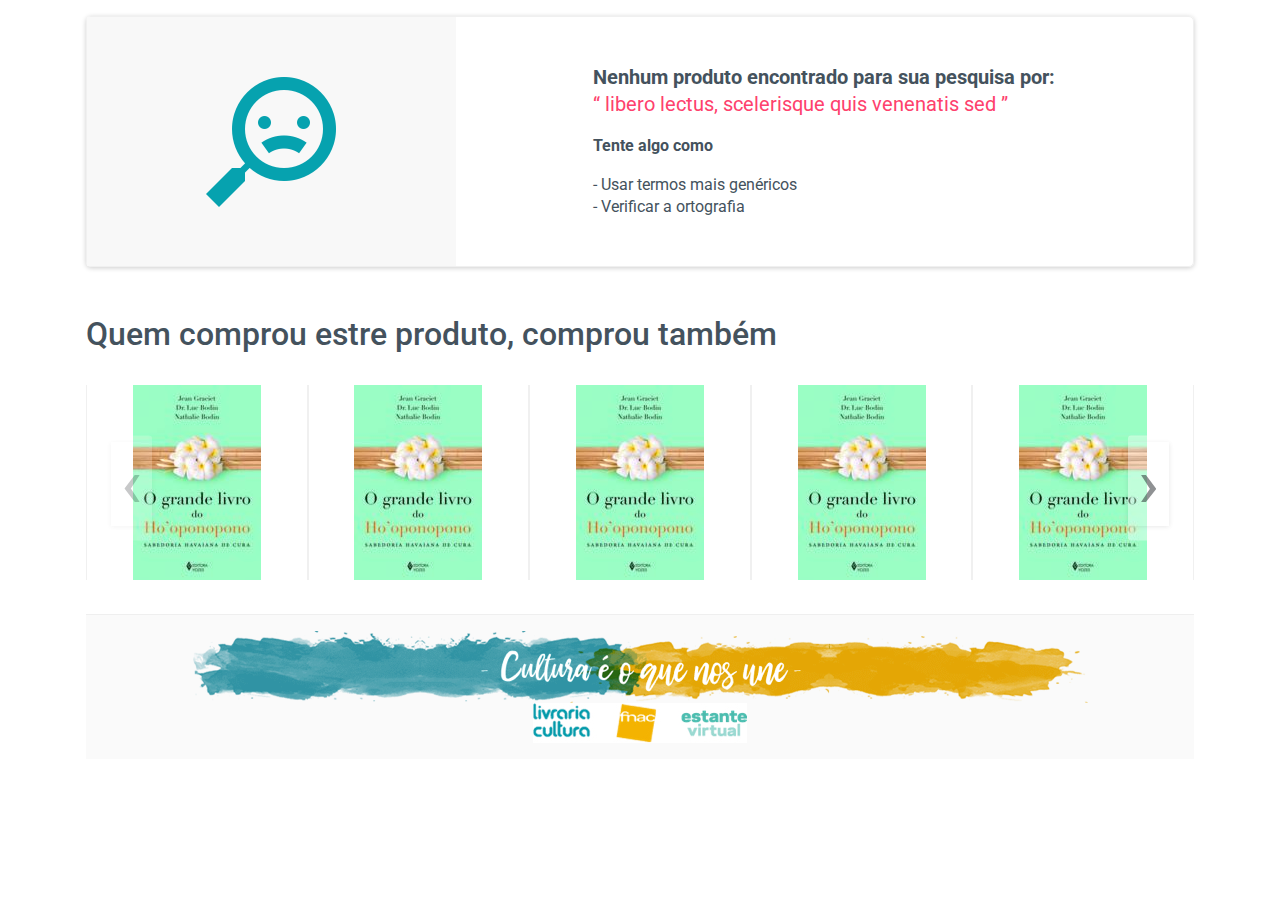
<file: tela-busca-cultura/index.html>
<!DOCTYPE html>
<html lang="pt-BR">
<head>
    <meta charset="UTF-8">
    <meta name="viewport" content="width=device-width, initial-scale=1.0">
    <meta http-equiv="X-UA-Compatible" content="ie=edge">
    <title>Resultado da busca</title>
    <link rel="stylesheet" href="assets/css/bootstrap.min.css">
    <link rel="stylesheet" href="assets/css/owl.carousel.css">
    <link rel="stylesheet" href="assets/css/owl.theme.default.min.css">
    <link rel="stylesheet" href="assets/css/style.css">
    
    <link href='http://fonts.googleapis.com/css?family=Roboto' rel='stylesheet' type='text/css'>
</head>
<body>
    <div class="container search-result mx-auto p-3">
        <div class="row box-msg mb-5">
            <div class="result-thumb col col-12 col-md-4 p-4 d-flex align-items-center justify-content-center">
                <img class="d-block" src="assets/img/magnify.png" alt="Magnify">
            </div>
            <div class="result-msg col col-12 col-md-8 d-flex align-items-center justify-content-center">
                <div class="p-3 p-md-5">
                    <h3 class="msg-res-tit">
                        Nenhum produto encontrado para sua pesquisa por:
                    </h3>
                    <p class="keywords">
                        libero lectus, scelerisque quis venenatis sed
                    </p>
                    <p class="insight">Tente algo como</p>
                    <p class="insight-item">Usar termos mais genéricos</p>
                    <p class="insight-item">Verificar a ortografia</p>
                </div>
            </div>
        </div>
        <div class="row mb-4">
            <div class="col">
                <h2 class="correlated">Quem comprou estre produto, comprou também</h2>
            </div>
        </div>
        <div class="row mb-4">
            <div class="col correlated-items">
                <div class="owl-slider">
                    <div class="owl-carousel owl-theme" id="carousel">
                        <div class="item" style="height: auto; width: 128px">
                            <a href="#" title="Book">
                                <img src="assets/img/tmb-book-01.png" alt="Book">
                            </a>
                        </div>
                        <div class="item" style="height: auto; width: 128px">
                            <a href="#" title="Book">
                                <img src="assets/img/tmb-book-01.png" alt="Book">
                            </a>
                        </div>
                        <div class="item" style="height: auto; width: 128px">
                            <a href="#" title="Book">
                                <img src="assets/img/tmb-book-01.png" alt="Book">
                            </a>
                        </div>
                        <div class="item" style="height: auto; width: 128px">
                            <a href="#" title="Book">
                                <img src="assets/img/tmb-book-01.png" alt="Book">
                            </a>
                        </div>
                        <div class="item" style="height: auto; width: 128px">
                            <a href="#" title="Book">
                                <img src="assets/img/tmb-book-01.png" alt="Book">
                            </a>
                        </div>
                        <div class="item" style="height: auto; width: 128px">
                            <a href="#" title="Book">
                                <img src="assets/img/tmb-book-01.png" alt="Book">
                            </a>
                        </div>
                        <div class="item" style="height: auto; width: 128px">
                            <a href="#" title="Book">
                                <img src="assets/img/tmb-book-01.png" alt="Book">
                            </a>
                        </div>
                    </div>
                </div>
            </div>
        </div>
        <div class="row">
            <div class="col brand justify-content-center p-3">
                <img class="d-none d-lg-block mx-auto img-fluid" src="assets/img/slogan.png" alt="Cultura é o que nos une">
                <img class="d-block d-lg-none mx-auto img-fluid" src="assets/img/slogan-sm.png" alt="Cultura é o que nos une">
                <img class="d-block mx-auto img-fluid" src="assets/img/brand.jpg" alt="Livraria Cultura, Fnac, Estante Virtual">
            </div>
        </div>
    </div>

    <script src="assets/js/jquery-3.2.1.min.js"></script>
    <script src="assets/js/popper.min.js"></script>
    <script src="assets/js/bootstrap.js"></script>
    <script src="assets/js/owl.carousel.js"></script>
    <script>
        jQuery("#carousel").owlCarousel({
            autoplay: false,
            lazyLoad: true,
            loop: false,
            responsiveClass: true,
            autoHeight: false,
            autoplayTimeout: 7000,
            smartSpeed: 800,
            nav: true,
            responsive: {
                0: {
                    items: 2
                },
                600: {
                    items: 4
                },
                1024: {
                    items: 5
                },
                1366: {
                    items: 5
                }
            }
        });
    </script>
</body>
</html>
</file>
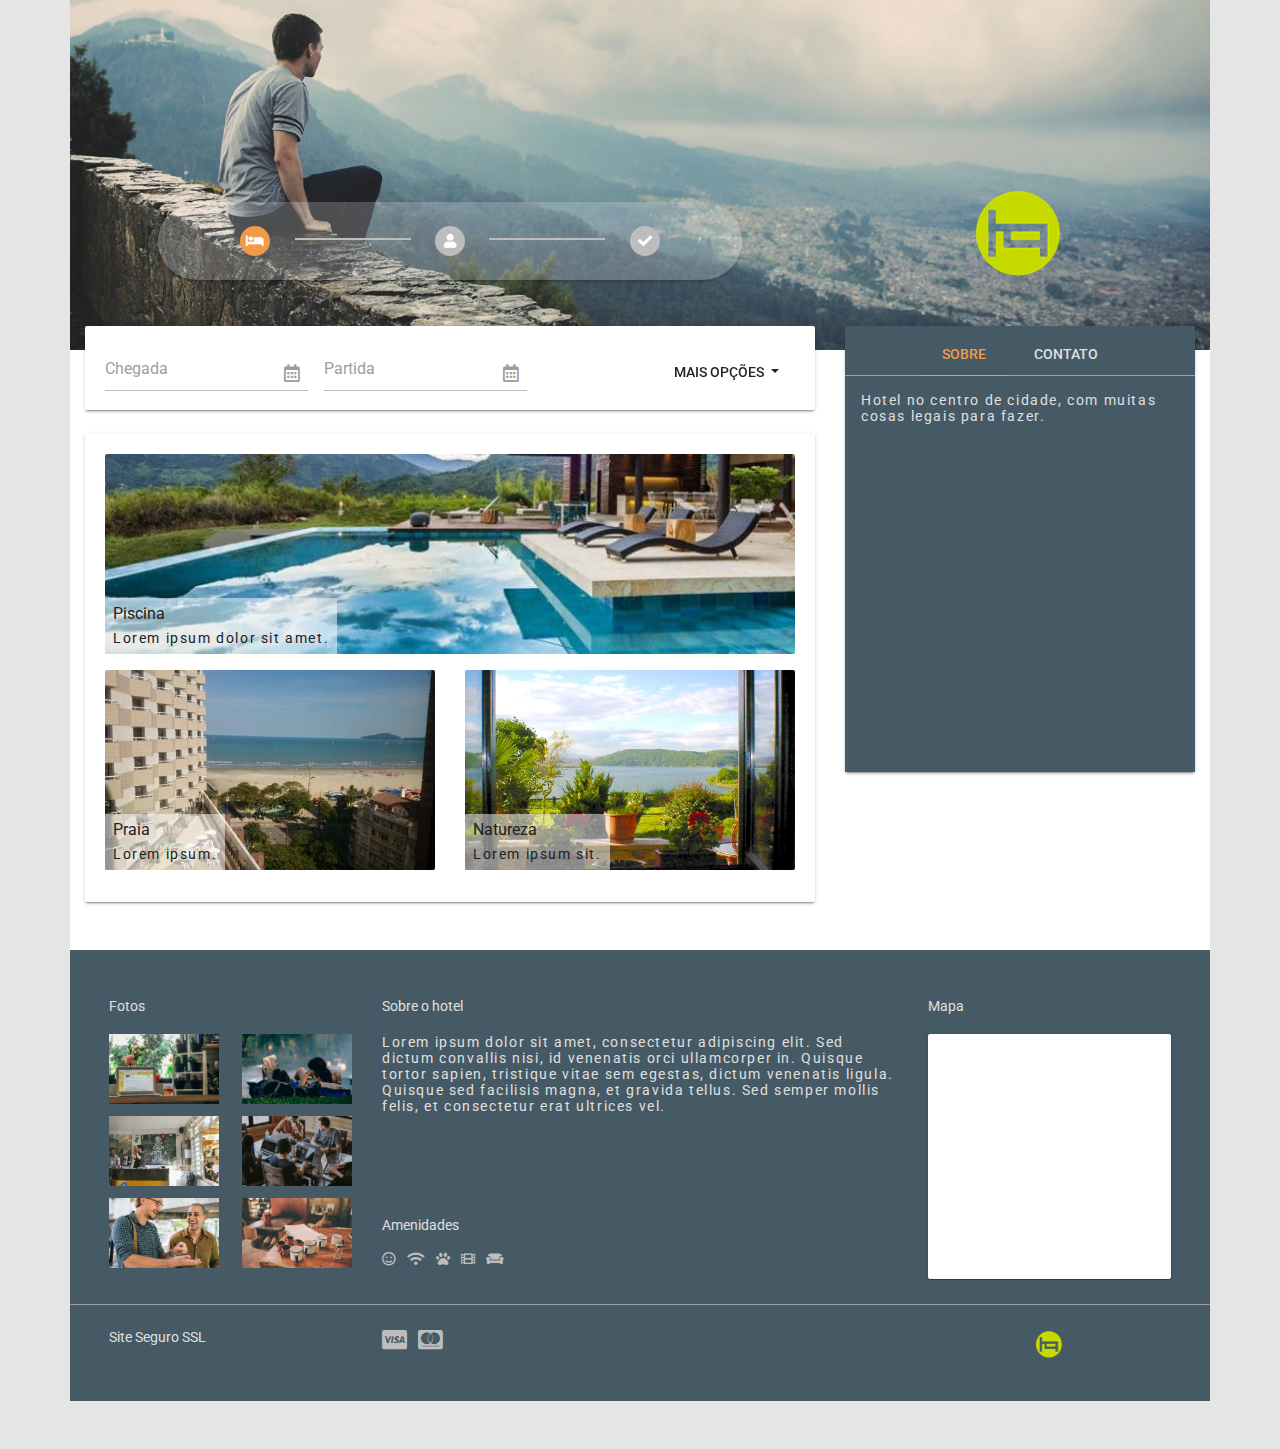
<file: www.hqbooking.com.br/index.html>
<!DOCTYPE html>
<html lang="pt-BR">
<head>
    <meta charset="UTF-8">
    <title>HQ Booking</title>
    <meta content="width=device-width, initial-scale=1, shrink -to-fit=no" name="viewport">
    <meta content="ie=edge" http-equiv="X-UA-Compatible">
    <link rel="stylesheet" href="assets/styles/bootstrap.css">
    <link rel="stylesheet" href="assets/styles/bootstrap-material-design.min.css">
    <link rel="stylesheet" href="assets/styles/bootstrap-material-datetimepicker.min.css">
    <link rel="stylesheet" href="assets/styles/icon.css" media="all">
    <link rel="stylesheet" href="assets/font/fa5/css/all.css" media="all">
    <link rel="stylesheet" href="assets/styles/style.css">
    <link rel="stylesheet" href="assets/styles/jquery.fancybox.min.css">
    <link rel="stylesheet" href="https://fonts.googleapis.com/css?family=Roboto:300,400,500,700|Material+Icons">
    <script type="text/javascript" src="assets/scripts/jquery-3.4.1.min.js"></script>
    <script type="text/javascript" src="assets/scripts/moment.min.js"></script>
    <script type="text/javascript" src="assets/scripts/bootstrap-material-datetimepicker.min.js"></script>
    <script type="text/javascript" src="assets/scripts/ja.js"></script>
    <script type="text/javascript" src="assets/scripts/jquery.fancybox.min.js"></script>
</head>
<body>
<div class="container">
    <header class="steps">
        <div class="row header d-flex align-items-md-end justify-content-center" style="background-image: url('assets/images/road_big.jpg');">
            <div class="col-12 col-md-8">
                <div class="md-stepper-horizontal orange">
                    <div class="md-step active done">
                        <div class="md-step-circle"><i class="fas fa-bed"><span>1</span></i></div>
                        <div class="md-step-title d-none">Hotel</div>
                        <div class="md-step-bar-left"></div>
                        <div class="md-step-bar-right"></div>
                    </div>
                    <div class="md-step">
                        <div class="md-step-circle"><i class="fas fa-user"><span>2</span></i></div>
                        <div class="md-step-title d-none">Person</div>
                        <div class="md-step-bar-left"></div>
                        <div class="md-step-bar-right"></div>
                    </div>
                    <div class="md-step">
                        <div class="md-step-circle"><i class="fas fa-check"><span>3</span></i></div>
                        <div class="md-step-title d-none">Checked</div>
                        <div class="md-step-bar-left"></div>
                        <div class="md-step-bar-right"></div>
                    </div>
                </div>
            </div>
            <div class="logo-header col-12 col-md-4 text-center">
                <a href="/" title="Hostel">
                    <img src="assets/images/logo_hqbeds_vertical_verde.png" alt="Hostel">
                </a>
            </div>
        </div>
    </header>
</div>
<div class="container pb-4">
    <main>
        <div class="row">
            <div class="col-12 col-md-8">
                <!--DATA PICKER & MORE OPTIONS-->
                <div class="card mt-n4 mb-4 datapicker">
                    <div class="card-body">
                        <div class="row">
                            <div class="col-12 col-md-7 col-lg-8">
                                <form class="form-inline">
                                    <div class="form-group mr-md-3">
                                        <script>
                                            $(function () {
                                                $('#checkin').bootstrapMaterialDatePicker({
                                                    time: false
                                                });
                                            });
                                        </script>
                                        <label for="checkin" class="bmd-label-floating">Chegada</label>
                                        <input class="form-control d-inline" type="text" id="checkin">
                                        <i class="far fa-calendar-alt float-right mt-n4 mt-md-n5 mt-md-0 ml-n4"></i>
                                    </div>
                                    <div class="form-group">
                                        <script>
                                            $(function () {
                                                $('#checkout').bootstrapMaterialDatePicker({
                                                    time: false
                                                });
                                            });
                                        </script>
                                        <label for="checkout" class="bmd-label-floating">Partida</label>
                                        <input class="form-control" type="text" id="checkout">
                                        <i class="far fa-calendar-alt float-right mt-n4 mt-md-n5 mt-md-0 ml-n4"></i>
                                    </div>
                                </form>
                            </div>
                            <div class="col-12 col-md-5 col-lg-4">
                                <div id="accordion">
                                    <h5 class="mb-3 mb-md-0 text-center text-lg-right">
                                        <button class="btn dropdown-toggle collapsed" data-toggle="collapse" data-target="#collapseOne" aria-expanded="false" aria-controls="collapseOne">
                                            Mais Opções
                                        </button>
                                    </h5>
                                </div>
                            </div>
                        </div>
                        <div class="row">
                            <div id="collapseOne" class="collapse" aria-labelledby="headingOne" data-parent="#accordion">
                                <div class="card-body">
                                    <p>Anim pariatur cliche <strong><a href="#" title="reprehenderit">reprehenderit</a></strong>, enim eiusmod high life accusamus terry richardson ad squid. 3 wolf moon officia aute, non cupidatat skateboard dolor brunch. Food truck quinoa nesciunt laborum eiusmod. Brunch 3 wolf moon tempor, sunt aliqua put a bird on it squid single-origin coffee nulla assumenda shoreditch et. Nihil anim keffiyeh helvetica, craft beer labore wes anderson cred nesciunt sapiente ea proident. Ad vegan excepteur butcher vice lomo. Leggings occaecat craft beer farm-to-table, raw denim aesthetic synth nesciunt you probably haven't heard of them accusamus labore sustainable VHS.</p>
                                </div>
                            </div>
                        </div>
                    </div>
                </div>
                <!--PICTURES-->
                <div class="card mb-4 pictures">
                    <div class="card-body pb-0">
                        <div class="row mb-3">
                            <div class="col-12">
                                <a data-fancybox="gallery" href="assets/images/piscina.jpg">
                                    <div class="img rounded" style="background-image: url('assets/images/piscina.jpg')">
                                        <span class="description p-2">
                                            <h3>Piscina</h3>
                                            <p class="mb-0">Lorem ipsum dolor sit amet.</p>
                                        </span>
                                    </div>
                                </a>
                            </div>
                        </div>
                        <div class="row mb-3">
                            <div class="col-12 col-md-6 mb-3">
                                <a data-fancybox="gallery" href="assets/images/vista-janela.jpg">
                                    <div class="img rounded" style="background-image: url('assets/images/vista-janela.jpg')">
                                        <span class="description p-2">
                                            <h3>Praia</h3>
                                            <p class="mb-0">Lorem ipsum.</p>
                                        </span>
                                    </div>
                                </a>
                            </div>
                            <div class="col-12 col-md-6">
                                <a data-fancybox="gallery" href="assets/images/ventana.jpg">
                                    <div class="img rounded" style="background-image: url('assets/images/ventana.jpg')">
                                        <span class="description p-2">
                                            <h3>Natureza</h3>
                                            <p class="mb-0">Lorem ipsum sit.</p>
                                        </span>
                                    </div>
                                </a>
                            </div>
                        </div>
                    </div>
                </div>
            </div>
            <!--ABOUT & CONTACT-->
            <div class="col-12 col-md-4 mb-4">
                <div class="card mt-md-n4 about">
                    <div class="card-body greydark px-0">
                        <ul class="nav nav-tabs justify-content-center w-100" role="tablist">
                            <li class="nav-item">
                                <a class="nav-link px-4 active" href="#about" title="Sobre" role="tab" data-toggle="tab">Sobre</a>
                            </li>
                            <li class="nav-item">
                                <a class="nav-link px-4" href="#contact" title="Contato" role="tab" data-toggle="tab">Contato</a>
                            </li>
                        </ul>
                        <!-- TAB PANES -->
                        <div class="tab-content pb-2 py-3">
                            <div role="tabpanel" class="tab-pane px-3 active" id="about">
                                <p>Hotel no centro de cidade, com muitas cosas legais para fazer.</p>
                                <div class="map-container mb-3 text-center">
                                    <iframe src="https://www.google.com/maps/embed?pb=!1m18!1m12!1m3!1d3656.50977670513!2d-46.64841648445319!3d-23.586043768390642!2m3!1f0!2f0!3f0!3m2!1i1024!2i768!4f13.1!3m3!1m2!1s0x94ce598956da51ab%3A0xbe58a24f89855066!2sR.+%C3%81urea%2C+180+-+Vila+Mariana%2C+S%C3%A3o+Paulo+-+SP%2C+04015-070%2C+Brasil!5e0!3m2!1spt-BR!2scz!4v1563029080939!5m2!1spt-BR!2scz" frameborder="0" style="border:0" allowfullscreen></iframe>
                                </div>
                            </div>
                            <div role="tabpanel" class="tab-pane px-3" id="contact">
                                <form class="mt-n3 w-100">
                                    <div class="form-row px-2">
                                        <div class="form-group line-light bmd-form-group mb-0 w-100">
                                            <label for="name" class="bmd-label-floating">Nome</label>
                                            <input type="text" class="form-control" id="name">
                                        </div>
                                        <div class="form-group line-light bmd-form-group mb-0 w-100">
                                            <label for="email" class="bmd-label-floating">Email</label>
                                            <input type="email" class="form-control" id="email">
                                        </div>
                                        <div class="form-group bmd-form-group mb-0 w-100 border-0">
                                            <label for="email" class="bmd-label-floating">Mensagen</label>
                                            <textarea class="w-100 p-2" id="message" rows="5"></textarea>
                                        </div>
                                    </div>
                                    <div class="form-row text-center">
                                        <span class="form-group bmd-form-group mb-0 w-100 border-0">
                                            <button type="submit" class="btn btn-raised btn-default">Enviar</button>
                                        </span>
                                    </div>
                                </form>
                            </div>
                        </div>
                    </div>
                </div>
            </div>
        </div>
    </main>
</div>
<div class="container">
    <footer>
        <div class="row greydark px-5 px-md-4 pt-5 pb-0">
            <div class="col-12 col-md-5 col-lg-3 mb-4 overflow-hidden">
                <h4>Fotos</h4>
                <div class="photo-gallery">
                    <img src="assets/images/1.jpg" alt="Foto 1">
                    <img src="assets/images/2.png" alt="Foto 2">
                    <img src="assets/images/3.png" alt="Foto 3">
                    <img src="assets/images/4.png" alt="Foto 4">
                    <img src="assets/images/5.jpg" alt="Foto 5">
                    <img src="assets/images/6.jpeg" alt="Foto 6">
                </div>
            </div>
            <div class="col-12 col-md-7 col-lg-6 mb-4 overflow-hidden">
                <div class="about v-align">
                    <div class="top">
                        <h4>Sobre o hotel</h4>
                        <p>Lorem ipsum dolor sit amet, consectetur adipiscing elit. Sed dictum convallis nisi, id venenatis orci ullamcorper in. Quisque tortor sapien, tristique vitae sem egestas, dictum venenatis ligula. Quisque sed facilisis magna, et gravida tellus. Sed semper mollis felis, et consectetur erat ultrices vel.</p>
                    </div>
                    <div class="bottom">
                        <h5 class="mb-3">Amenidades</h5>
                        <ul class="amenity list-unstyled m-0">
                            <li class="list-inline-item">
                                <i class="far fa-smile" data-toggle="tooltip" data-placement="top" title="Mood: good! :-)"><span>Mood: good! :-)</span></i>
                            </li>
                            <li class="list-inline-item">
                                <i class="fas fa-wifi" data-toggle="tooltip" data-placement="top" title="Wifi free"><span>Wifi free</span></i>
                            </li>
                            <li class="list-inline-item">
                                <i class="fas fa-paw" data-toggle="tooltip" data-placement="top" title="Pets welcome"><span>Pets welcome</span></i>
                            </li>
                            <li class="list-inline-item">
                                <i class="fas fa-film" data-toggle="tooltip" data-placement="top" title="Entertainment zones"><span>Entertainment zones</span></i>
                            </li>
                            <li class="list-inline-item">
                                <i class="fas fa-couch" data-toggle="tooltip" data-placement="top" title="Rest spaces"><span>Rest spaces</span></i>
                            </li>
                        </ul>
                    </div>
                </div>
            </div>
            <div class="col-12 col-md-12 col-lg-3 mb-4 overflow-hidden">
                <h4>Mapa</h4>
                <div class="map-container card">
                    <div class="card-body p-0">
                        <iframe src="https://www.google.com/maps/embed?pb=!1m18!1m12!1m3!1d3656.50977670513!2d-46.64841648445319!3d-23.586043768390642!2m3!1f0!2f0!3f0!3m2!1i1024!2i768!4f13.1!3m3!1m2!1s0x94ce598956da51ab%3A0xbe58a24f89855066!2sR.+%C3%81urea%2C+180+-+Vila+Mariana%2C+S%C3%A3o+Paulo+-+SP%2C+04015-070%2C+Brasil!5e0!3m2!1spt-BR!2scz!4v1563029080939!5m2!1spt-BR!2scz" frameborder="0" style="border:0" allowfullscreen></iframe>
                    </div>
                </div>
            </div>
        </div>
        <div class="row greydark border-top px-5 px-md-4 pt-4 pb-0">
            <div class="col-12 col-md-4 col-lg-3 mb-4 overflow-hidden">
                <h5 class="text-center text-lg-left">Site Seguro SSL</h5>
            </div>
            <div class="col-12 col-md-4 col-lg-6 mb-4 overflow-hidden">
                <ul class="credit-cards list-unstyled m-0 text-center text-lg-left">
                    <li class="list-inline-item">
                        <i class="fab fa-cc-visa"><span>Cartão visa</span></i>
                    </li>
                    <li class="list-inline-item">
                        <i class="fab fa-cc-mastercard"><span>Cartão Mastercard</span></i>
                    </li>
                </ul>
            </div>
            <div class="col-12 col-md-4 col-lg-3 mb-n5 text-center overflow-hidden">
                <img class="logo-footer" src="assets/images/logo_hqbeds_vertical_verde.png" alt="Hostel">
            </div>
        </div>
    </footer>
</div>
<script src="assets/scripts/popper.min.js" type="text/javascript"></script>
<script src="assets/scripts/bootstrap.min.js" type="text/javascript"></script>
<script src="assets/scripts/bootstrap-material-design.js" type="text/javascript"></script>
<script src="assets/scripts/snackbar.min.js" type="text/javascript"></script>
<script>$(document).ready(function() { $('body').bootstrapMaterialDesign(); });</script>
<script>
    $(function () {
        $('#checkin').bootstrapMaterialDatePicker({
            time: false
        });
        $('#checkout').bootstrapMaterialDatePicker({
            time: false
        });
    });

    $(document).ready(function(){
        $('[data-toggle="tooltip"]').tooltip();
    });
</script>
</body>
</html>
</file>
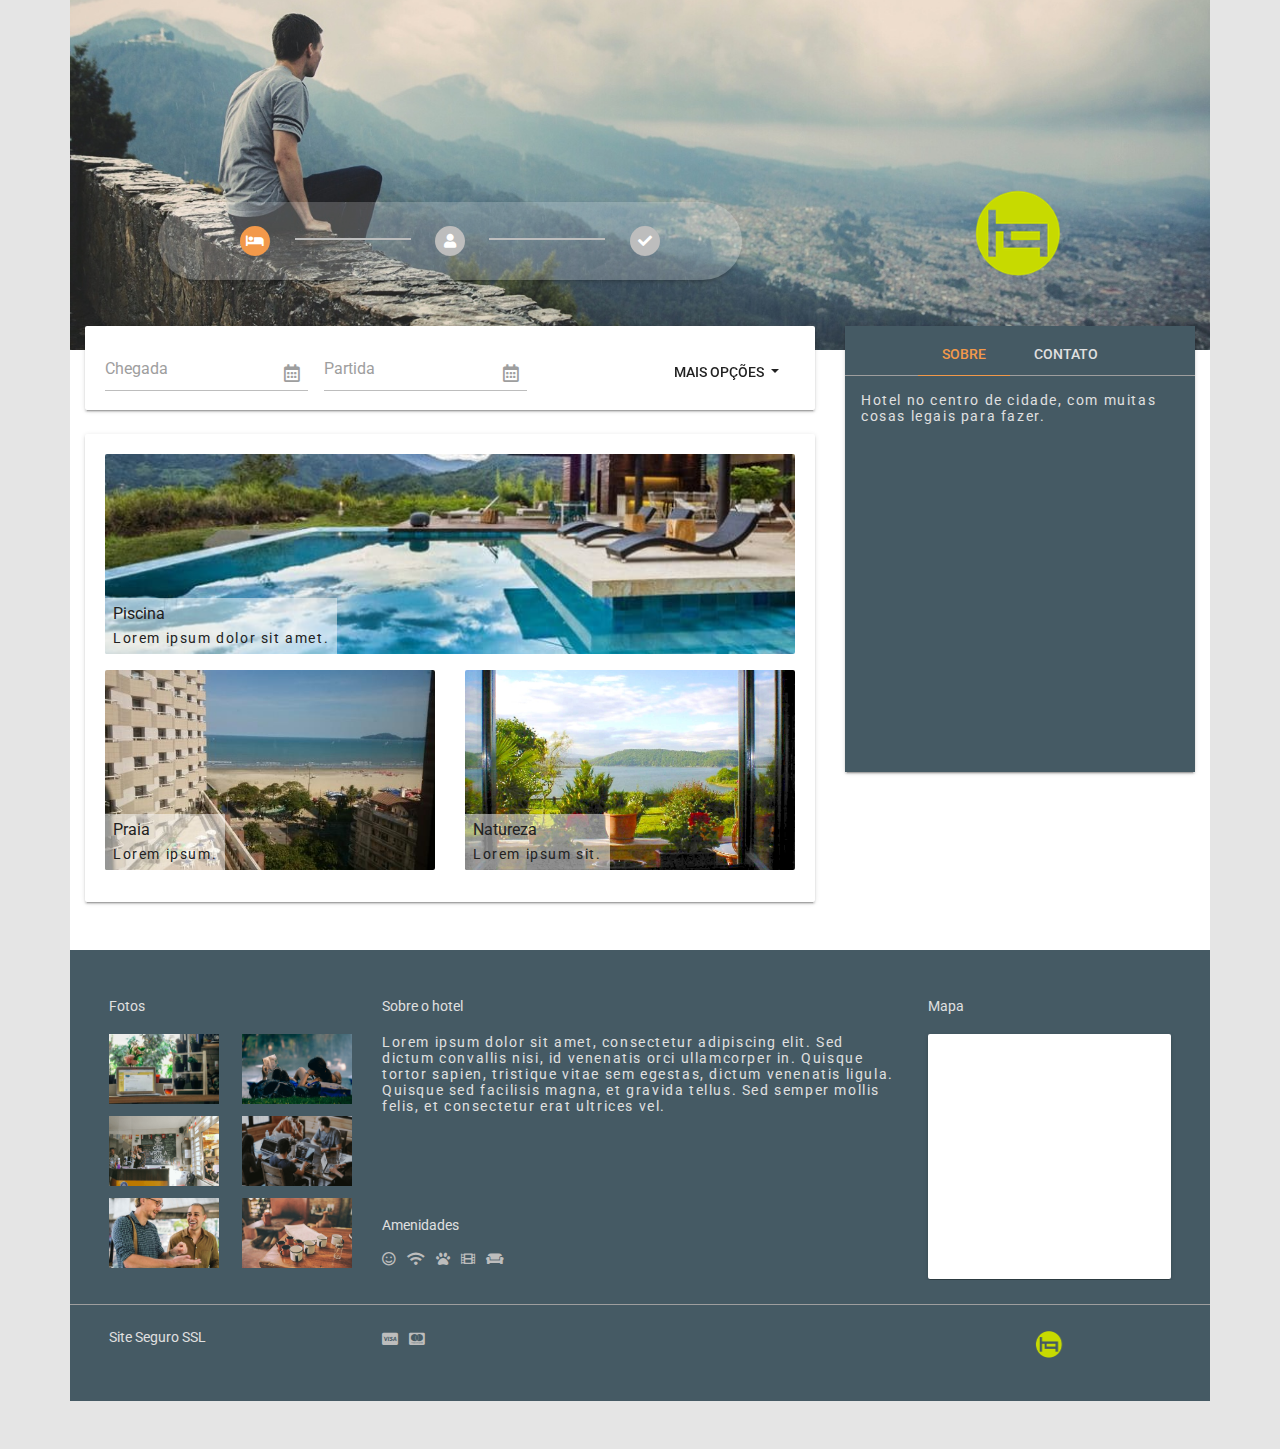
<file: www.hqbooking.com.br/guests.html>
<!DOCTYPE html>
<html lang="pt-BR">
<head>
    <meta charset="UTF-8">
    <title>Hóspedes - HQ Booking</title>
    <meta content="width=device-width, initial-scale=1, shrink -to-fit=no" name="viewport">
    <meta content="ie=edge" http-equiv="X-UA-Compatible">
    <link rel="stylesheet" href="assets/styles/bootstrap.css">
    <link rel="stylesheet" href="assets/styles/bootstrap-material-design.min.css">
    <link rel="stylesheet" href="assets/styles/bootstrap-material-datetimepicker.min.css">
    <link rel="stylesheet" href="assets/styles/icon.css" media="all">
    <link rel="stylesheet" href="assets/font/fa5/css/all.css" media="all">
    <link rel="stylesheet" href="assets/styles/style.css">
    <link rel="stylesheet" href="assets/styles/jquery.fancybox.min.css">
    <link rel="stylesheet" href="https://fonts.googleapis.com/css?family=Roboto:300,400,500,700|Material+Icons">
    <script type="text/javascript" src="assets/scripts/jquery-3.4.1.min.js"></script>
    <script type="text/javascript" src="assets/scripts/moment.min.js"></script>
    <script type="text/javascript" src="assets/scripts/bootstrap-material-datetimepicker.min.js"></script>
    <script type="text/javascript" src="assets/scripts/ja.js"></script>
    <script type="text/javascript" src="assets/scripts/jquery.fancybox.min.js"></script>
</head>
<body>
<div class="container">
    <header class="steps">
        <div class="row header d-flex align-items-md-end justify-content-center" style="background-image: url('assets/images/road_big.jpg');">
            <div class="col-12 col-md-8">
                <div class="md-stepper-horizontal orange">
                    <div class="md-step active done">
                        <div class="md-step-circle"><i class="fas fa-bed"><span>1</span></i></div>
                        <div class="md-step-title d-none">Hotel</div>
                        <div class="md-step-bar-left"></div>
                        <div class="md-step-bar-right"></div>
                    </div>
                    <div class="md-step">
                        <div class="md-step-circle"><i class="fas fa-user"><span>2</span></i></div>
                        <div class="md-step-title d-none">Person</div>
                        <div class="md-step-bar-left"></div>
                        <div class="md-step-bar-right"></div>
                    </div>
                    <div class="md-step">
                        <div class="md-step-circle"><i class="fas fa-check"><span>3</span></i></div>
                        <div class="md-step-title d-none">Checked</div>
                        <div class="md-step-bar-left"></div>
                        <div class="md-step-bar-right"></div>
                    </div>
                </div>
            </div>
            <div class="logo-header col-12 col-md-4 text-center">
                <a href="/" title="Hostel">
                    <img src="assets/images/logo_hqbeds_vertical_verde.png" alt="Hostel">
                </a>
            </div>
        </div>
    </header>
</div>
<div class="container pb-4">
    <main>
        <div class="row">
            <div class="col-12 col-md-8">
                <!--DATA PICKER & MORE OPTIONS-->
                <div class="card mt-n4 mb-4 datapicker">
                    <div class="card-body">
                        <div class="row">
                            <div class="col-12 col-md-7 col-lg-8">
                                <form class="form-inline">
                                    <div class="form-group mr-md-3">
                                        <script>
                                            $(function () {
                                                $('#checkin').bootstrapMaterialDatePicker({
                                                    time: false
                                                });
                                            });
                                        </script>
                                        <label for="checkin" class="bmd-label-floating">Chegada</label>
                                        <input class="form-control d-inline" type="text" id="checkin">
                                        <i class="far fa-calendar-alt float-right mt-n4 mt-md-n5 mt-md-0 ml-n4"></i>
                                    </div>
                                    <div class="form-group">
                                        <script>
                                            $(function () {
                                                $('#checkout').bootstrapMaterialDatePicker({
                                                    time: false
                                                });
                                            });
                                        </script>
                                        <label for="checkout" class="bmd-label-floating">Partida</label>
                                        <input class="form-control" type="text" id="checkout">
                                        <i class="far fa-calendar-alt float-right mt-n4 mt-md-n5 mt-md-0 ml-n4"></i>
                                    </div>
                                </form>
                            </div>
                            <div class="col-12 col-md-5 col-lg-4">
                                <div id="accordion">
                                    <h5 class="mb-3 mb-md-0 text-center text-lg-right">
                                        <button class="btn dropdown-toggle collapsed" data-toggle="collapse" data-target="#collapseOne" aria-expanded="false" aria-controls="collapseOne">
                                            Mais Opções
                                        </button>
                                    </h5>
                                </div>
                            </div>
                        </div>
                        <div class="row">
                            <div id="collapseOne" class="collapse" aria-labelledby="headingOne" data-parent="#accordion">
                                <div class="card-body">
                                    <p>Anim pariatur cliche <strong><a href="#" title="reprehenderit">reprehenderit</a></strong>, enim eiusmod high life accusamus terry richardson ad squid. 3 wolf moon officia aute, non cupidatat skateboard dolor brunch. Food truck quinoa nesciunt laborum eiusmod. Brunch 3 wolf moon tempor, sunt aliqua put a bird on it squid single-origin coffee nulla assumenda shoreditch et. Nihil anim keffiyeh helvetica, craft beer labore wes anderson cred nesciunt sapiente ea proident. Ad vegan excepteur butcher vice lomo. Leggings occaecat craft beer farm-to-table, raw denim aesthetic synth nesciunt you probably haven't heard of them accusamus labore sustainable VHS.</p>
                                </div>
                            </div>
                        </div>
                    </div>
                </div>
                <!--PICTURES-->
                <div class="card mb-4 pictures">
                    <div class="card-body pb-0">
                        <div class="row mb-3">
                            <div class="col-12">
                                <a data-fancybox="gallery" href="assets/images/piscina.jpg">
                                    <div class="img rounded" style="background-image: url('assets/images/piscina.jpg')">
                                        <span class="description p-2">
                                            <h3>Piscina</h3>
                                            <p class="mb-0">Lorem ipsum dolor sit amet.</p>
                                        </span>
                                    </div>
                                </a>
                            </div>
                        </div>
                        <div class="row mb-3">
                            <div class="col-12 col-md-6 mb-3">
                                <a data-fancybox="gallery" href="assets/images/vista-janela.jpg">
                                    <div class="img rounded" style="background-image: url('assets/images/vista-janela.jpg')">
                                        <span class="description p-2">
                                            <h3>Praia</h3>
                                            <p class="mb-0">Lorem ipsum.</p>
                                        </span>
                                    </div>
                                </a>
                            </div>
                            <div class="col-12 col-md-6">
                                <a data-fancybox="gallery" href="assets/images/ventana.jpg">
                                    <div class="img rounded" style="background-image: url('assets/images/ventana.jpg')">
                                        <span class="description p-2">
                                            <h3>Natureza</h3>
                                            <p class="mb-0">Lorem ipsum sit.</p>
                                        </span>
                                    </div>
                                </a>
                            </div>
                        </div>
                    </div>
                </div>
            </div>
            <!--ABOUT & CONTACT-->
            <div class="col-12 col-md-4 mb-4">
                <div class="card mt-md-n4 about">
                    <div class="card-body greydark px-0">
                        <ul class="nav nav-tabs justify-content-center w-100" role="tablist">
                            <li class="nav-item">
                                <a class="nav-link px-4 active" href="#about" title="Sobre" role="tab" data-toggle="tab">Sobre</a>
                            </li>
                            <li class="nav-item">
                                <a class="nav-link px-4" href="#contact" title="Contato" role="tab" data-toggle="tab">Contato</a>
                            </li>
                        </ul>
                        <!-- TAB PANES -->
                        <div class="tab-content pb-2 py-3">
                            <div role="tabpanel" class="tab-pane px-3 active" id="about">
                                <p>Hotel no centro de cidade, com muitas cosas legais para fazer.</p>
                                <div class="map-container mb-3 text-center">
                                    <iframe src="https://www.google.com/maps/embed?pb=!1m18!1m12!1m3!1d3656.50977670513!2d-46.64841648445319!3d-23.586043768390642!2m3!1f0!2f0!3f0!3m2!1i1024!2i768!4f13.1!3m3!1m2!1s0x94ce598956da51ab%3A0xbe58a24f89855066!2sR.+%C3%81urea%2C+180+-+Vila+Mariana%2C+S%C3%A3o+Paulo+-+SP%2C+04015-070%2C+Brasil!5e0!3m2!1spt-BR!2scz!4v1563029080939!5m2!1spt-BR!2scz" frameborder="0" style="border:0" allowfullscreen></iframe>
                                </div>
                            </div>
                            <div role="tabpanel" class="tab-pane px-3" id="contact">
                                <form class="mt-n3 w-100">
                                    <div class="form-row px-2">
                                        <div class="form-group line-light bmd-form-group mb-0 w-100">
                                            <label for="name" class="bmd-label-floating">Nome</label>
                                            <input type="text" class="form-control" id="name">
                                        </div>
                                        <div class="form-group line-light bmd-form-group mb-0 w-100">
                                            <label for="email" class="bmd-label-floating">Email</label>
                                            <input type="email" class="form-control" id="email">
                                        </div>
                                        <div class="form-group bmd-form-group mb-0 w-100 border-0">
                                            <label for="email" class="bmd-label-floating">Mensagen</label>
                                            <textarea class="w-100 p-2" id="message" rows="5"></textarea>
                                        </div>
                                    </div>
                                    <div class="form-row text-center">
                                        <span class="form-group bmd-form-group mb-0 w-100 border-0">
                                            <button type="submit" class="btn btn-raised btn-default">Enviar</button>
                                        </span>
                                    </div>
                                </form>
                            </div>
                        </div>
                    </div>
                </div>
            </div>
        </div>
    </main>
</div>
<div class="container">
    <footer>
        <div class="row greydark px-5 px-md-4 pt-5 pb-0">
            <div class="col-12 col-md-5 col-lg-3 mb-4 overflow-hidden">
                <h4>Fotos</h4>
                <div class="photo-gallery">
                    <img src="assets/images/1.jpg" alt="Foto 1">
                    <img src="assets/images/2.png" alt="Foto 2">
                    <img src="assets/images/3.png" alt="Foto 3">
                    <img src="assets/images/4.png" alt="Foto 4">
                    <img src="assets/images/5.jpg" alt="Foto 5">
                    <img src="assets/images/6.jpeg" alt="Foto 6">
                </div>
            </div>
            <div class="col-12 col-md-7 col-lg-6 mb-4 overflow-hidden">
                <div class="about v-align">
                    <div class="top">
                        <h4>Sobre o hotel</h4>
                        <p>Lorem ipsum dolor sit amet, consectetur adipiscing elit. Sed dictum convallis nisi, id venenatis orci ullamcorper in. Quisque tortor sapien, tristique vitae sem egestas, dictum venenatis ligula. Quisque sed facilisis magna, et gravida tellus. Sed semper mollis felis, et consectetur erat ultrices vel.</p>
                    </div>
                    <div class="bottom">
                        <h5 class="mb-3">Amenidades</h5>
                        <ul class="amenity list-unstyled m-0">
                            <li class="list-inline-item">
                                <i class="far fa-smile" data-toggle="tooltip" data-placement="top" title="Mood: good! :-)"><span>Mood: good! :-)</span></i>
                            </li>
                            <li class="list-inline-item">
                                <i class="fas fa-wifi" data-toggle="tooltip" data-placement="top" title="Wifi free"><span>Wifi free</span></i>
                            </li>
                            <li class="list-inline-item">
                                <i class="fas fa-paw" data-toggle="tooltip" data-placement="top" title="Pets welcome"><span>Pets welcome</span></i>
                            </li>
                            <li class="list-inline-item">
                                <i class="fas fa-film" data-toggle="tooltip" data-placement="top" title="Entertainment zones"><span>Entertainment zones</span></i>
                            </li>
                            <li class="list-inline-item">
                                <i class="fas fa-couch" data-toggle="tooltip" data-placement="top" title="Rest spaces"><span>Rest spaces</span></i>
                            </li>
                        </ul>
                    </div>
                </div>
            </div>
            <div class="col-12 col-md-12 col-lg-3 mb-4 overflow-hidden">
                <h4>Mapa</h4>
                <div class="map-container card">
                    <div class="card-body p-0">
                        <iframe src="https://www.google.com/maps/embed?pb=!1m18!1m12!1m3!1d3656.50977670513!2d-46.64841648445319!3d-23.586043768390642!2m3!1f0!2f0!3f0!3m2!1i1024!2i768!4f13.1!3m3!1m2!1s0x94ce598956da51ab%3A0xbe58a24f89855066!2sR.+%C3%81urea%2C+180+-+Vila+Mariana%2C+S%C3%A3o+Paulo+-+SP%2C+04015-070%2C+Brasil!5e0!3m2!1spt-BR!2scz!4v1563029080939!5m2!1spt-BR!2scz" frameborder="0" style="border:0" allowfullscreen></iframe>
                    </div>
                </div>
            </div>
        </div>
        <div class="row greydark border-top px-5 px-md-4 pt-4 pb-0">
            <div class="col-12 col-md-4 col-lg-3 mb-4 overflow-hidden">
                <h5 class="text-center text-lg-left">Site Seguro SSL</h5>
            </div>
            <div class="col-12 col-md-4 col-lg-6 mb-4 overflow-hidden">
                <ul class="list-unstyled m-0 text-center text-lg-left">
                    <li class="list-inline-item">
                        <i class="fab fa-cc-visa"><span>Cartão visa</span></i>
                    </li>
                    <li class="list-inline-item">
                        <i class="fab fa-cc-mastercard"><span>Cartão Mastercard</span></i>
                    </li>
                </ul>
            </div>
            <div class="col-12 col-md-4 col-lg-3 mb-n5 text-center overflow-hidden">
                <img class="logo-footer" src="assets/images/logo_hqbeds_vertical_verde.png" alt="Hostel">
            </div>
        </div>
    </footer>
</div>
<script src="assets/scripts/popper.min.js" type="text/javascript"></script>
<script src="assets/scripts/bootstrap.min.js" type="text/javascript"></script>
<script src="assets/scripts/bootstrap-material-design.js" type="text/javascript"></script>
<script src="assets/scripts/snackbar.min.js" type="text/javascript"></script>
<script>$(document).ready(function() { $('body').bootstrapMaterialDesign(); });</script>
<script>
    $(function () {
        $('#checkin').bootstrapMaterialDatePicker({
            time: false
        });
        $('#checkout').bootstrapMaterialDatePicker({
            time: false
        });
    });

    $(document).ready(function(){
        $('[data-toggle="tooltip"]').tooltip();
    });
</script>
</body>
</html>
</file>
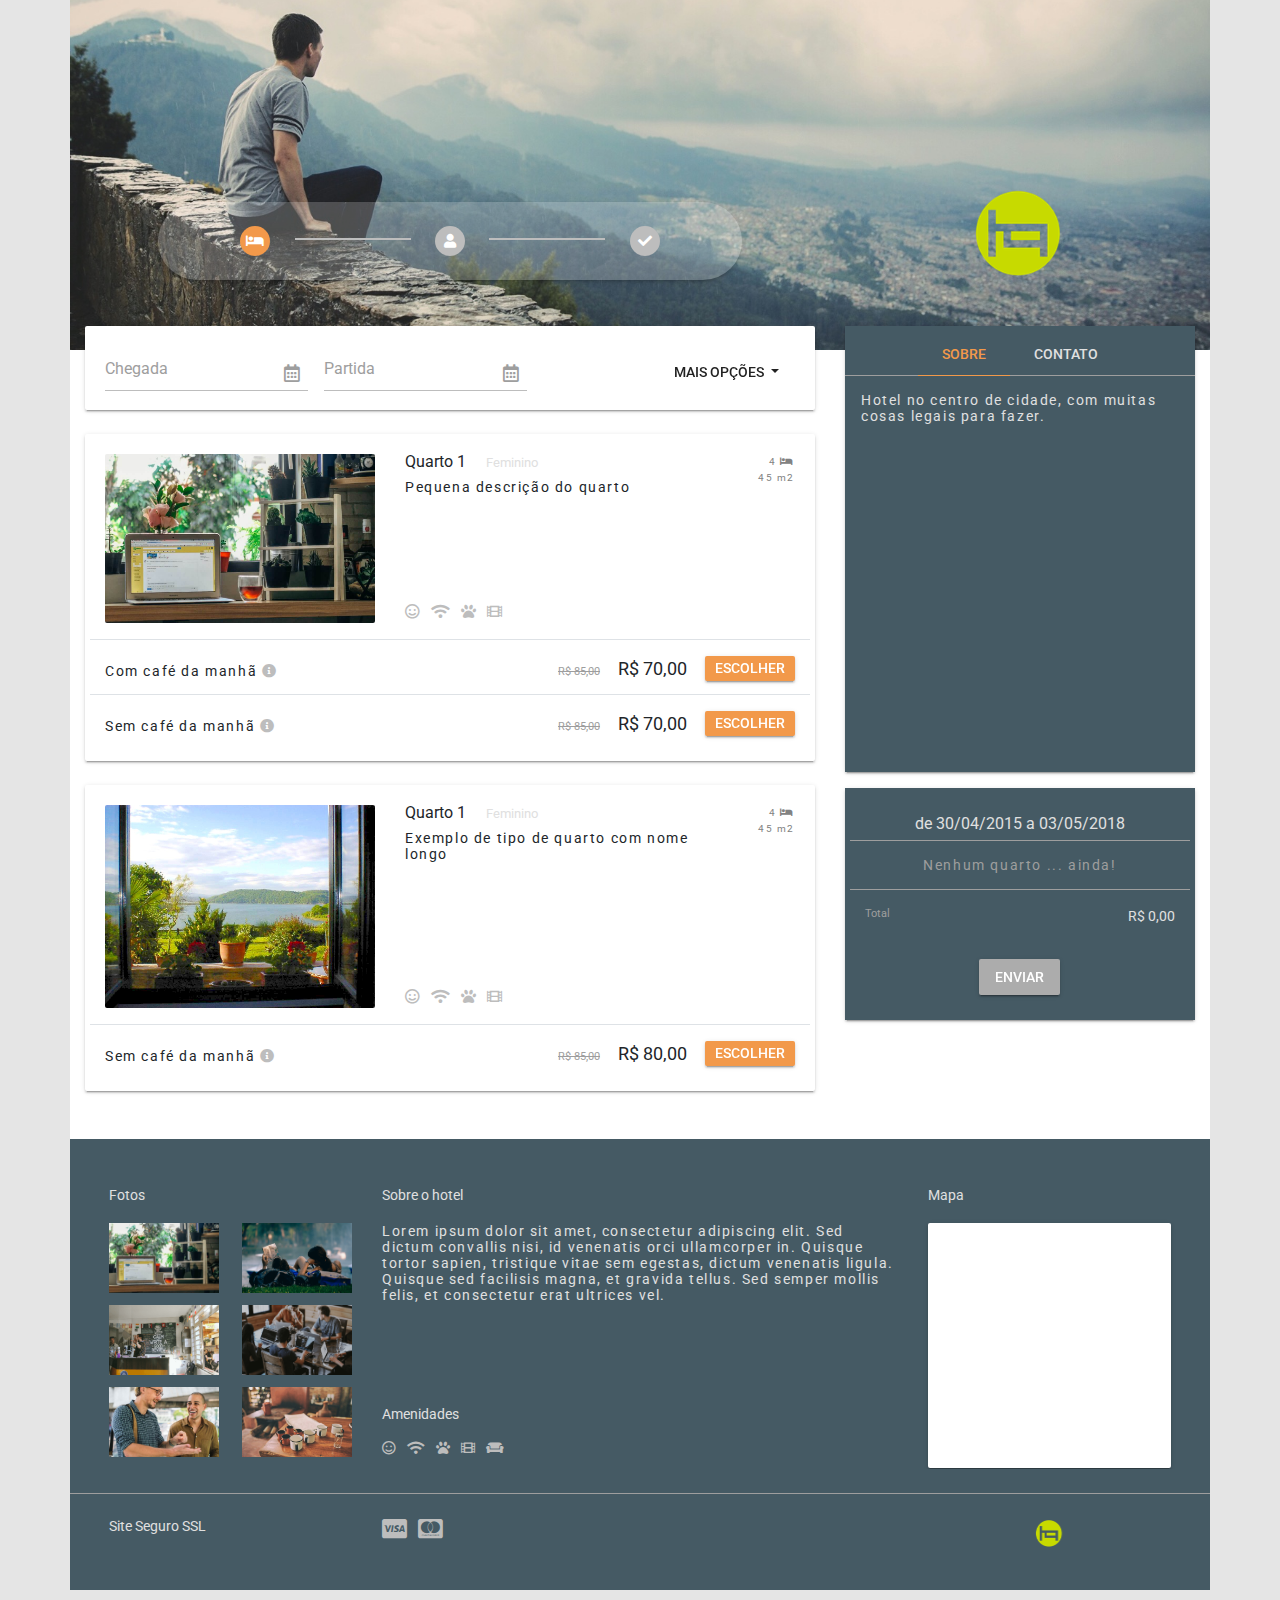
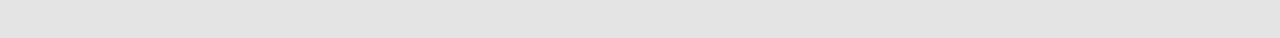
<file: www.hqbooking.com.br/rooms.html>
<!DOCTYPE html>
<html lang="pt-BR">
<head>
    <meta charset="UTF-8">
    <title>Rooms - HQ Booking</title>
    <meta content="width=device-width, initial-scale=1, shrink -to-fit=no" name="viewport">
    <meta content="ie=edge" http-equiv="X-UA-Compatible">
    
    <link rel="stylesheet" href="assets/styles/bootstrap.css">
    <link rel="stylesheet" href="assets/styles/bootstrap-material-design.min.css">
    <link rel="stylesheet" href="assets/styles/bootstrap-material-datetimepicker.min.css">
    <link rel="stylesheet" href="assets/styles/icon.css" media="all">
    <link rel="stylesheet" href="assets/font/fa5/css/all.css" media="all">
    <link rel="stylesheet" href="assets/styles/style.css">
    <link rel="stylesheet" href="assets/styles/jquery.fancybox.min.css">
    <link rel="stylesheet" href="https://fonts.googleapis.com/css?family=Roboto:300,400,500,700|Material+Icons">
    
    <script type="text/javascript" src="assets/scripts/jquery-3.4.1.min.js"></script>
    <script type="text/javascript" src="assets/scripts/moment.min.js"></script>
    <script type="text/javascript" src="assets/scripts/bootstrap-material-datetimepicker.min.js"></script>
    <script type="text/javascript" src="assets/scripts/ja.js"></script>
    <script type="text/javascript" src="assets/scripts/jquery.fancybox.min.js"></script>
</head>
<body>
<div class="container">
    <header class="steps">
        <div class="row header d-flex align-items-md-end justify-content-center" style="background-image: url('assets/images/road_big.jpg');">
            <div class="col-12 col-md-8">
                <div class="md-stepper-horizontal orange">
                    <div class="md-step active done">
                        <div class="md-step-circle"><i class="fas fa-bed"><span>1</span></i></div>
                        <div class="md-step-title d-none">Hotel</div>
                        <div class="md-step-bar-left"></div>
                        <div class="md-step-bar-right"></div>
                    </div>
                    <div class="md-step">
                        <div class="md-step-circle"><i class="fas fa-user"><span>2</span></i></div>
                        <div class="md-step-title d-none">Person</div>
                        <div class="md-step-bar-left"></div>
                        <div class="md-step-bar-right"></div>
                    </div>
                    <div class="md-step">
                        <div class="md-step-circle"><i class="fas fa-check"><span>3</span></i></div>
                        <div class="md-step-title d-none">Checked</div>
                        <div class="md-step-bar-left"></div>
                        <div class="md-step-bar-right"></div>
                    </div>
                </div>
            </div>
            <div class="logo-header col-12 col-md-4 text-center">
                <a href="/" title="Hostel">
                    <img src="assets/images/logo_hqbeds_vertical_verde.png" alt="Hostel">
                </a>
            </div>
        </div>
    </header>
</div>
<div class="container pb-4">
    <main>
        <div class="row">
            <div class="col-12 col-md-8">
                <!--DATA PICKER & MORE OPTIONS-->
                <div class="card mt-n4 mb-4 datapicker">
                    <div class="card-body">
                        <div class="row">
                            <div class="col-12 col-md-7 col-lg-8">
                                <form class="form-inline">
                                    <div class="form-group mr-md-3">
                                        <script>
                                            $(function () {
                                                $('#checkin').bootstrapMaterialDatePicker({
                                                    time: false
                                                });
                                            });
                                        </script>
                                        <label for="checkin" class="bmd-label-floating">Chegada</label>
                                        <input class="form-control d-inline" type="text" id="checkin">
                                        <i class="far fa-calendar-alt float-right mt-n4 mt-md-n5 mt-md-0 ml-n4"></i>
                                    </div>
                                    <div class="form-group">
                                        <script>
                                            $(function () {
                                                $('#checkout').bootstrapMaterialDatePicker({
                                                    time: false
                                                });
                                            });
                                        </script>
                                        <label for="checkout" class="bmd-label-floating">Partida</label>
                                        <input class="form-control" type="text" id="checkout">
                                        <i class="far fa-calendar-alt float-right mt-n4 mt-md-n5 mt-md-0 ml-n4"></i>
                                    </div>
                                </form>
                            </div>
                            <div class="col-12 col-md-5 col-lg-4">
                                <div id="accordion">
                                    <h5 class="mb-3 mb-md-0 text-center text-lg-right">
                                        <button class="btn dropdown-toggle collapsed" data-toggle="collapse" data-target="#collapseOne" aria-expanded="false" aria-controls="collapseOne">
                                            Mais Opções
                                        </button>
                                    </h5>
                                </div>
                            </div>
                        </div>
                        <div class="row">
                            <div id="collapseOne" class="collapse" aria-labelledby="headingOne" data-parent="#accordion">
                                <div class="card-body">
                                    <p>Anim pariatur cliche <strong><a href="#" title="reprehenderit">reprehenderit</a></strong>, enim eiusmod high life accusamus terry richardson ad squid. 3 wolf moon officia aute, non cupidatat skateboard dolor brunch. Food truck quinoa nesciunt laborum eiusmod. Brunch 3 wolf moon tempor, sunt aliqua put a bird on it squid single-origin coffee nulla assumenda shoreditch et. Nihil anim keffiyeh helvetica, craft beer labore wes anderson cred nesciunt sapiente ea proident. Ad vegan excepteur butcher vice lomo. Leggings occaecat craft beer farm-to-table, raw denim aesthetic synth nesciunt you probably haven't heard of them accusamus labore sustainable VHS.</p>
                                </div>
                            </div>
                        </div>
                    </div>
                </div>
                <!--ROOM INFOS-->
                <div class="card mb-4 room-info">
                    <div class="card-body">
                        <div class="row mb-3 border-bottom">
                            <div class="col-12 col-md-5 mb-3">
                                <a data-fancybox="room-01" href="assets/images/1.jpg">
                                    <img class="img rounded img-fluid" src="assets/images/1.jpg" alt="">
                                </a>
                            </div>
                            <div class="col-12 col-md-7">
                                <div class="infos v-align">
                                    <div>
                                        <div class="row p-0">
                                            <div class="col-10 col-md-9">
                                                <h3>Quarto 1 <span class="small ml-3">Feminino</span></h3>
                                                <p>Pequena descrição do quarto</p>
                                            </div>
                                            <div class="col-2 col-md-3 pl-0 text-right">
                                                <p class="details">
                                                    4 <i class="fas fa-bed"></i>
                                                </p>
                                                <p class="details">
                                                    45 m2
                                                </p>
                                            </div>
                                        </div>
                                    </div>
                                    <div>
                                        <ul class="amenity list-unstyled m-0 pb-3">
                                            <li class="list-inline-item">
                                                <i class="far fa-smile" data-toggle="tooltip" data-placement="top" title="Mood: good! :-)"><span>Mood: good! :-)</span></i>
                                            </li>
                                            <li class="list-inline-item">
                                                <i class="fas fa-wifi" data-toggle="tooltip" data-placement="top" title="Wifi free"><span>Wifi free</span></i>
                                            </li>
                                            <li class="list-inline-item">
                                                <i class="fas fa-paw" data-toggle="tooltip" data-placement="top" title="Pets welcome"><span>Pets welcome</span></i>
                                            </li>
                                            <li class="list-inline-item">
                                                <i class="fas fa-film" data-toggle="tooltip" data-placement="top" title="Entertainment zones"><span>Entertainment zones</span></i>
                                            </li>
                                        </ul>
                                    </div>
                                </div>
                            </div>
                        </div>
                        <div class="row price pb-2 mb-3 align-items-center border-bottom">
                            <div class="col-12 col-lg-5 text-center text-lg-left">
                                <p class="mb-lg-0">
                                    Com café da manhã
                                    <i class="fas fa-info-circle" data-toggle="tooltip" data-placement="top" title="Café incluso"></i>
                                </p>
                            </div>
                            <div class="col-12 col-lg-7 text-center text-lg-right">
                                <span class="promo currency">85,00</span>
                                <span class="value currency">70,00</span>
                                <button type="submit" class="btn btn-raised btn-orange slim">ESCOLHER</button>
                            </div>
                        </div>
                        <div class="row price pb-0 align-items-center">
                            <div class="col-12 col-lg-5 text-center text-lg-left">
                                <p class="mb-lg-0">
                                    Sem café da manhã
                                    <i class="fas fa-info-circle" data-toggle="tooltip" data-placement="top" title="Café não incluso"></i>
                                </p>
                            </div>
                            <div class="col-12 col-lg-7 text-center text-lg-right">
                                <span class="promo currency">85,00</span>
                                <span class="value currency">70,00</span>
                                <button type="submit" class="btn btn-raised btn-orange slim">ESCOLHER</button>
                            </div>
                        </div>
                    </div>
                </div>
                <div class="card mb-4 room-info">
                    <div class="card-body">
                        <div class="row mb-3 border-bottom">
                            <div class="col-12 col-md-5 mb-3">
                                <a data-fancybox="room-02" href="assets/images/ventana.jpg">
                                    <img class="img rounded img-fluid" src="assets/images/ventana.jpg" alt="">
                                </a>
                            </div>
                            <div class="col-12 col-md-7">
                                <div class="infos v-align">
                                    <div>
                                        <div class="row p-0">
                                            <div class="col-10 col-md-9">
                                                <h3>Quarto 1 <span class="small ml-3">Feminino</span></h3>
                                                <p>Exemplo de tipo de quarto com nome longo</p>
                                            </div>
                                            <div class="col-2 col-md-3 pl-0 text-right">
                                                <p class="details">
                                                    4 <i class="fas fa-bed"></i>
                                                </p>
                                                <p class="details">
                                                    45 m2
                                                </p>
                                            </div>
                                        </div>
                                    </div>
                                    <div>
                                        <ul class="amenity list-unstyled m-0 pb-3">
                                            <li class="list-inline-item">
                                                <i class="far fa-smile" data-toggle="tooltip" data-placement="top" title="Mood: good! :-)"><span>Mood: good! :-)</span></i>
                                            </li>
                                            <li class="list-inline-item">
                                                <i class="fas fa-wifi" data-toggle="tooltip" data-placement="top" title="Wifi free"><span>Wifi free</span></i>
                                            </li>
                                            <li class="list-inline-item">
                                                <i class="fas fa-paw" data-toggle="tooltip" data-placement="top" title="Pets welcome"><span>Pets welcome</span></i>
                                            </li>
                                            <li class="list-inline-item">
                                                <i class="fas fa-film" data-toggle="tooltip" data-placement="top" title="Entertainment zones"><span>Entertainment zones</span></i>
                                            </li>
                                        </ul>
                                    </div>
                                </div>
                            </div>
                        </div>
                        <div class="row price pb-0 align-items-center">
                            <div class="col-12 col-lg-5 text-center text-lg-left">
                                <p class="mb-lg-0">
                                    Sem café da manhã
                                    <i class="fas fa-info-circle" data-toggle="tooltip" data-placement="top" title="Café não incluso"></i>
                                </p>
                            </div>
                            <div class="col-12 col-lg-7 text-center text-lg-right">
                                <span class="promo currency">85,00</span>
                                <span class="value currency">80,00</span>
                                <button type="submit" class="btn btn-raised btn-orange slim">ESCOLHER</button>
                            </div>
                        </div>
                    </div>
                </div>
            </div>
            
            <!--ABOUT & CONTACT-->
            <div class="col-12 col-md-4 mb-4">
                <div class="card mt-md-n4 mb-3 about">
                    <div class="card-body greydark px-0">
                        <ul class="nav nav-tabs justify-content-center w-100" role="tablist">
                            <li class="nav-item">
                                <a class="nav-link px-4 active" href="#about" title="Sobre" role="tab" data-toggle="tab">Sobre</a>
                            </li>
                            <li class="nav-item">
                                <a class="nav-link px-4" href="#contact" title="Contato" role="tab" data-toggle="tab">Contato</a>
                            </li>
                        </ul>
                        <!-- TAB PANES -->
                        <div class="tab-content pb-2 py-3">
                            <div role="tabpanel" class="tab-pane px-3 active" id="about">
                                <p>Hotel no centro de cidade, com muitas cosas legais para fazer.</p>
                                <div class="map-container mb-3 text-center">
                                    <iframe src="https://www.google.com/maps/embed?pb=!1m18!1m12!1m3!1d3656.50977670513!2d-46.64841648445319!3d-23.586043768390642!2m3!1f0!2f0!3f0!3m2!1i1024!2i768!4f13.1!3m3!1m2!1s0x94ce598956da51ab%3A0xbe58a24f89855066!2sR.+%C3%81urea%2C+180+-+Vila+Mariana%2C+S%C3%A3o+Paulo+-+SP%2C+04015-070%2C+Brasil!5e0!3m2!1spt-BR!2scz!4v1563029080939!5m2!1spt-BR!2scz" frameborder="0" style="border:0" allowfullscreen></iframe>
                                </div>
                            </div>
                            <div role="tabpanel" class="tab-pane px-3" id="contact">
                                <form class="mt-n3 w-100">
                                    <div class="form-row px-2">
                                        <div class="form-group line-light bmd-form-group mb-0 w-100">
                                            <label for="name" class="bmd-label-floating">Nome</label>
                                            <input type="text" class="form-control" id="name">
                                        </div>
                                        <div class="form-group line-light bmd-form-group mb-0 w-100">
                                            <label for="email" class="bmd-label-floating">Email</label>
                                            <input type="email" class="form-control" id="email">
                                        </div>
                                        <div class="form-group bmd-form-group mb-0 w-100 border-0">
                                            <label for="email" class="bmd-label-floating">Mensagen</label>
                                            <textarea class="w-100 p-2" id="message" rows="5"></textarea>
                                        </div>
                                    </div>
                                    <div class="form-row text-center">
                                        <span class="form-group bmd-form-group mb-0 w-100 border-0">
                                            <button type="submit" class="btn btn-raised btn-default">Enviar</button>
                                        </span>
                                    </div>
                                </form>
                            </div>
                        </div>
                    </div>
                </div>
    
                <div class="card">
                    <div class="card-body greydark">
                        <div class="row pt-2 border-bottom">
                            <div class="col">
                                <h3 class="text-center">de 30/04/2015 a 03/05/2018</h3>
                            </div>
                        </div>
                        <div class="row pt-3 border-bottom">
                            <div class="col">
                                <p class="text-center textGreyLight">Nenhum quarto ... ainda!</p>
                            </div>
                        </div>
                        <div class="row py-3 mb-3">
                            <div class="col d-flex justify-content-between">
                                <span class="small textGreyLight">Total</span>
                                <span class="value currency textLight">0,00</span>
                            </div>
                        </div>
                        <div class="row">
                            <div class="col text-center">
                                <button type="submit" class="btn btn-raised btn-default">Enviar</button>
                            </div>
                        </div>
                    </div>
                </div>
            </div>
        </div>
    </main>
</div>

<div class="container">
    <footer>
        <div class="row greydark px-5 px-md-4 pt-5 pb-0">
            <div class="col-12 col-md-5 col-lg-3 mb-4 overflow-hidden">
                <h4>Fotos</h4>
                <div class="photo-gallery">
                    <img src="assets/images/1.jpg" alt="Foto 1">
                    <img src="assets/images/2.png" alt="Foto 2">
                    <img src="assets/images/3.png" alt="Foto 3">
                    <img src="assets/images/4.png" alt="Foto 4">
                    <img src="assets/images/5.jpg" alt="Foto 5">
                    <img src="assets/images/6.jpeg" alt="Foto 6">
                </div>
            </div>
            <div class="col-12 col-md-7 col-lg-6 mb-4 overflow-hidden">
                <div class="about v-align">
                    <div class="top">
                        <h4>Sobre o hotel</h4>
                        <p>Lorem ipsum dolor sit amet, consectetur adipiscing elit. Sed dictum convallis nisi, id venenatis orci ullamcorper in. Quisque tortor sapien, tristique vitae sem egestas, dictum venenatis ligula. Quisque sed facilisis magna, et gravida tellus. Sed semper mollis felis, et consectetur erat ultrices vel.</p>
                    </div>
                    <div class="bottom">
                        <h5 class="mb-3">Amenidades</h5>
                        <ul class="amenity list-unstyled m-0">
                            <li class="list-inline-item">
                                <i class="far fa-smile" data-toggle="tooltip" data-placement="top" title="Mood: good! :-)"><span>Mood: good! :-)</span></i>
                            </li>
                            <li class="list-inline-item">
                                <i class="fas fa-wifi" data-toggle="tooltip" data-placement="top" title="Wifi free"><span>Wifi free</span></i>
                            </li>
                            <li class="list-inline-item">
                                <i class="fas fa-paw" data-toggle="tooltip" data-placement="top" title="Pets welcome"><span>Pets welcome</span></i>
                            </li>
                            <li class="list-inline-item">
                                <i class="fas fa-film" data-toggle="tooltip" data-placement="top" title="Entertainment zones"><span>Entertainment zones</span></i>
                            </li>
                            <li class="list-inline-item">
                                <i class="fas fa-couch" data-toggle="tooltip" data-placement="top" title="Rest spaces"><span>Rest spaces</span></i>
                            </li>
                        </ul>
                    </div>
                </div>
            </div>
            <div class="col-12 col-md-12 col-lg-3 mb-4 overflow-hidden">
                <h4>Mapa</h4>
                <div class="map-container card">
                    <div class="card-body p-0">
                        <iframe src="https://www.google.com/maps/embed?pb=!1m18!1m12!1m3!1d3656.50977670513!2d-46.64841648445319!3d-23.586043768390642!2m3!1f0!2f0!3f0!3m2!1i1024!2i768!4f13.1!3m3!1m2!1s0x94ce598956da51ab%3A0xbe58a24f89855066!2sR.+%C3%81urea%2C+180+-+Vila+Mariana%2C+S%C3%A3o+Paulo+-+SP%2C+04015-070%2C+Brasil!5e0!3m2!1spt-BR!2scz!4v1563029080939!5m2!1spt-BR!2scz" frameborder="0" style="border:0" allowfullscreen></iframe>
                    </div>
                </div>
            </div>
        </div>
        <div class="row greydark border-top px-5 px-md-4 pt-4 pb-0">
            <div class="col-12 col-md-4 col-lg-3 mb-4 overflow-hidden">
                <h5 class="text-center text-lg-left">Site Seguro SSL</h5>
            </div>
            <div class="col-12 col-md-4 col-lg-6 mb-4 overflow-hidden">
                <ul class="credit-cards list-unstyled m-0 text-center text-lg-left">
                    <li class="list-inline-item">
                        <i class="fab fa-cc-visa"><span>Cartão visa</span></i>
                    </li>
                    <li class="list-inline-item">
                        <i class="fab fa-cc-mastercard"><span>Cartão Mastercard</span></i>
                    </li>
                </ul>
            </div>
            <div class="col-12 col-md-4 col-lg-3 mb-n5 text-center overflow-hidden">
                <img class="logo-footer" src="assets/images/logo_hqbeds_vertical_verde.png" alt="Hostel">
            </div>
        </div>
    </footer>
</div>

<script src="assets/scripts/popper.min.js" type="text/javascript"></script>
<script src="assets/scripts/bootstrap.min.js" type="text/javascript"></script>
<script src="assets/scripts/bootstrap-material-design.js" type="text/javascript"></script>
<script src="assets/scripts/snackbar.min.js" type="text/javascript"></script>
<script>$(document).ready(function() { $('body').bootstrapMaterialDesign(); });</script>
<script>
    $(function () {
        $('#checkin').bootstrapMaterialDatePicker({
            time: false
        });
        $('#checkout').bootstrapMaterialDatePicker({
            time: false
        });
    });

    $(document).ready(function(){
        $('[data-toggle="tooltip"]').tooltip();
    });
</script>

</body>
</html>
</file>
<file: tela-busca-cultura/assets/css/style.css>
html {
  margin: 0 !important;
  padding: 0 !important;
}

body {
  font-family: 'Roboto', sans-serif;
  margin: 0 !important;
  padding: 0 !important;
}

.search-result,
.search-result div {
  padding: 0;
  margin: 0;
}

.search-result .box-msg {
  border: solid 1px #f0f0f0;
  border-radius: 5px;
  box-shadow: 0 1px 5px rgba(0, 0, 0, 0.2);
}

.search-result .result-thumb {
  background-color: #f8f8f8;
}

.search-result .result-msg .msg-res-tit {
  font-size: 20px;
  font-weight: bold;
  color: #44525d;
  margin-bottom: 5px;
}

.search-result .result-msg .keywords {
  font-size: 20px;
  color: #fe416d;
  margin-bottom: 20px;
  line-height: 20px;
}

.search-result .result-msg .keywords:before {
  content: '“';
}

.search-result .result-msg .keywords:after {
  content: '”';
}

.search-result .result-msg .insight {
  font-size: 16px;
  font-weight: bold;
  color: #44525d;
}

.search-result .result-msg .insight-item {
  font-size: 16px;
  line-height: 22px;
  margin-bottom: 0;
  color: #44525d;
}

.search-result .result-msg .insight-item:before {
  content: ' - ';
}

.search-result .correlated {
  color: #44525d;
}

  /* CAROUSEL */

.search-result .correlated-items .owl-carousel {
  /*box-shadow: 2px 2px 2px 1px rgba(255, 0, 0, 0.2);*/
  -moz-box-shadow:    inset 0 0 10px #ffffff;
  -webkit-box-shadow: inset 0 0 10px #ffffff;
  box-shadow:         inset 0 0 10px #ffffff;
}

.search-result .correlated-items .owl-item {
  display: flex;
  justify-content: center;
  border-left: solid 1px #f0f0f0;
  border-right: solid 1px #f0f0f0;
}

.owl-nav button {
  position: absolute;
  top: 50%;
  background-color: #000;
  color: #fff;
  margin: 0;
  transition: all 0.3s ease-in-out;
}
.owl-nav button.owl-prev {
  left: 0;
}
.owl-nav button.owl-next {
  right: 0;
}

.owl-nav button {
  position: absolute;
  top: 50%;
  transform: translateY(-50%);
  background: rgba(255, 255, 255, 0.38) !important;
}
.owl-prev span,
.owl-next span {
  font-size: 70px;
  position: relative;
  top: -5px;
  padding: 0 10px 2px;
  box-shadow: 0 1px 5px rgba(0, 0, 0, 0.2);
  transition: all 0.3s ease-in-out;
  opacity: 0.5;
}
.owl-prev span:hover,
.owl-next span:hover {
  background-color: #FFF;
  opacity: 1;
  color: #4a4a4a;
}

.owl-nav button:focus {
  outline: none;
}

.owl-dots {
  display: none;
}

@media (min-width: 992px) {
  .owl-prev span {
    margin-left: 20px;
  }
  .owl-next span {
    margin-right: 20px;
  }
}

.brand {
  background-color: #fafafa;
  border-top: solid 1px #efefef;
}
</file>
<file: www.hqbooking.com.br/assets/styles/icon.css>
/* fallback */
@font-face {
  font-family: 'Material Icons';
  font-style: normal;
  font-weight: 400;
  src: url(https://fonts.gstatic.com/s/materialicons/v47/flUhRq6tzZclQEJ-Vdg-IuiaDsNc.woff2) format('woff2');
}

.material-icons {
  font-family: 'Material Icons';
  font-weight: normal;
  font-style: normal;
  font-size: 24px;
  line-height: 1;
  letter-spacing: normal;
  text-transform: none;
  display: inline-block;
  white-space: nowrap;
  word-wrap: normal;
  direction: ltr;
  -webkit-font-feature-settings: 'liga';
  -webkit-font-smoothing: antialiased;
}
</file>
<file: www.hqbooking.com.br/assets/styles/style.css>
/* Table of content  
--------------------------------------------------- */
/* buttons */
/* box background */
/* buttons */
/* titles */
/* subtitles */
/* secondary texts */
/* labels */
/* footer */
@font-face {
  src: url("/assets/font/roboto/Roboto-Regular.ttf");
  font-family: Roboto, sans-serif; }

/* Header
--------------------------------------------------- */
/* Header */
.steps .header {
  background-position: center center;
  background-repeat: no-repeat;
  height: 350px;
  -webkit-box-sizing: border-box;
  box-sizing: border-box;
  background-size: cover;
  padding-bottom: 70px;
  display: -webkit-box;
  display: -ms-flexbox;
  display: flex;
  -webkit-box-flex: 1;
  -ms-flex-positive: 1;
  flex-grow: 1;
  -webkit-box-orient: horizontal;
  -webkit-box-direction: normal;
  -ms-flex-direction: row;
  flex-direction: row;
  -webkit-box-align: end;
  -ms-flex-align: end;
  align-items: flex-end; }
  .steps .header .logo-header a img {
    width: 120px; }

.steps .md-stepper-horizontal {
  display: table;
  margin: 0 auto;
  width: 80%;
  border-radius: 50px;
  background-color: rgba(255, 255, 255, 0.2);
  -webkit-box-shadow: 0 3px 8px -6px black;
  box-shadow: 0 3px 8px -6px black; }
  .steps .md-stepper-horizontal i {
    color: #FFFFFF;
    font-size: 14px;
    margin-right: 0; }
  .steps .md-stepper-horizontal .md-step {
    display: table-cell;
    position: relative;
    padding: 24px; }
    .steps .md-stepper-horizontal .md-step span {
      display: none; }
    .steps .md-stepper-horizontal .md-step:hover, .steps .md-stepper-horizontal .md-step:active {
      background-color: rgba(0, 0, 0, 0.04); }
      .steps .md-stepper-horizontal .md-step:hover:first-child, .steps .md-stepper-horizontal .md-step:hover:first-child:active, .steps .md-stepper-horizontal .md-step:active:first-child, .steps .md-stepper-horizontal .md-step:active:first-child:active {
        border-top-left-radius: 50px;
        border-bottom-left-radius: 50px; }
      .steps .md-stepper-horizontal .md-step:hover:last-child, .steps .md-stepper-horizontal .md-step:hover:last-child:active, .steps .md-stepper-horizontal .md-step:active:last-child, .steps .md-stepper-horizontal .md-step:active:last-child:active {
        border-top-right-radius: 50px;
        border-bottom-right-radius: 50px; }
    .steps .md-stepper-horizontal .md-step:active :active {
      border-radius: 15% / 75%; }
    .steps .md-stepper-horizontal .md-step:first-child:active {
      border-top-left-radius: 0;
      border-bottom-left-radius: 0; }
    .steps .md-stepper-horizontal .md-step:last-child:active {
      border-top-right-radius: 0;
      border-bottom-right-radius: 0; }
    .steps .md-stepper-horizontal .md-step:hover .md-step-circle {
      background-color: #bdbdbd; }
    .steps .md-stepper-horizontal .md-step:first-child .md-step-bar-left,
    .steps .md-stepper-horizontal .md-step:last-child .md-step-bar-right {
      display: none; }
    .steps .md-stepper-horizontal .md-step .md-step-circle {
      width: 30px;
      height: 30px;
      margin: 0 auto;
      background-color: #bdbdbd;
      border-radius: 50%;
      text-align: center;
      line-height: 30px;
      font-size: 16px;
      font-weight: 600;
      color: #FFFFFF; }
    .steps .md-stepper-horizontal .md-step.active .md-step-circle {
      background-color: #28a745; }
    .steps .md-stepper-horizontal .md-step.done .md-step-circle:before {
      font-weight: 100; }
    .steps .md-stepper-horizontal .md-step.editable .md-step-circle {
      -moz-transform: scaleX(-1);
      -o-transform: scaleX(-1);
      -webkit-transform: scaleX(-1);
      -ms-transform: scaleX(-1);
      transform: scaleX(-1); }
    .steps .md-stepper-horizontal .md-step.editable .md-step-circle:before {
      font-weight: 100; }
    .steps .md-stepper-horizontal .md-step .md-step-title {
      margin-top: 16px;
      font-size: 16px;
      font-weight: 600; }
    .steps .md-stepper-horizontal .md-step .md-step-title,
    .steps .md-stepper-horizontal .md-step .md-step-optional {
      text-align: center;
      color: rgba(0, 0, 0, 0.26); }
    .steps .md-stepper-horizontal .md-step.active .md-step-title {
      font-weight: 600;
      color: rgba(0, 0, 0, 0.87); }
    .steps .md-stepper-horizontal .md-step .active.done .md-step-title,
    .steps .md-stepper-horizontal .md-step .active.editable .md-step-title {
      font-weight: 600; }
    .steps .md-stepper-horizontal .md-step .md-step-optional {
      font-size: 12px; }
    .steps .md-stepper-horizontal .md-step.active .md-step-optional {
      color: rgba(0, 0, 0, 0.54); }
    .steps .md-stepper-horizontal .md-step .md-step-bar-left,
    .steps .md-stepper-horizontal .md-step .md-step-bar-right {
      position: absolute;
      top: 36px;
      height: 1px;
      border-top: 2px solid #bdbdbd; }
    .steps .md-stepper-horizontal .md-step .md-step-bar-right {
      right: 0;
      left: 60%;
      margin-left: 20px; }
    .steps .md-stepper-horizontal .md-step .md-step-bar-left {
      left: 0;
      right: 60%;
      margin-right: 20px; }
  .steps .md-stepper-horizontal.orange .md-step.active .md-step-circle {
    background-color: #f2994a; }
  .steps .md-stepper-horizontal.md-step.active .md-step-circle {
    background-color: #2196f3; }

/* Body
--------------------------------------------------- */
/** Global **/
html,
body {
  -webkit-tap-highlight-color: rgba(0, 0, 0, 0);
  -webkit-touch-callout: none;
  -webkit-font-smoothing: antialiased !important;
  -moz-osx-font-smoothing: grayscale !important;
  -ms-font-smoothing: antialiased !important;
  min-height: 100%; }

/** Body **/
body {
  margin: 0;
  padding: 0;
  background-color: #e5e5e5; }
  body .container {
    background-color: #FFFFFF; }
  body .custom-file-control,
  body .form-control,
  body .is-focused .custom-file-control,
  body .is-focused .form-control {
    -webkit-box-shadow: none !important;
    box-shadow: none !important;
    background-image: -webkit-linear-gradient(bottom, #f2994a 2px, rgba(242, 153, 74, 0) 0), -webkit-linear-gradient(bottom, rgba(0, 0, 0, 0.26) 1px, transparent 0) !important;
    background-image: -o-linear-gradient(bottom, #f2994a 2px, rgba(242, 153, 74, 0) 0), -o-linear-gradient(bottom, rgba(0, 0, 0, 0.26) 1px, transparent 0) !important;
    background-image: linear-gradient(0deg, #f2994a 2px, rgba(242, 153, 74, 0) 0), linear-gradient(0deg, rgba(0, 0, 0, 0.26) 1px, transparent 0) !important; }
  body .form-group.line-light {
    background-image: -webkit-linear-gradient(bottom, #acacac 2px, rgba(242, 153, 74, 0) 0), -webkit-linear-gradient(bottom, rgba(0, 0, 0, 0.26) 1px, transparent 0) !important;
    background-image: -o-linear-gradient(bottom, #acacac 2px, rgba(242, 153, 74, 0) 0), -o-linear-gradient(bottom, rgba(0, 0, 0, 0.26) 1px, transparent 0) !important;
    background-image: linear-gradient(0deg, #acacac 2px, rgba(242, 153, 74, 0) 0), linear-gradient(0deg, rgba(0, 0, 0, 0.26) 1px, transparent 0) !important; }
  body label {
    color: #9e9e9e !important; }
  body .dtp div.dtp-date,
  body .dtp table.dtp-picker-days tr > td > a.selected {
    background-color: #f2994a; }
  body .dtp > .dtp-content > .dtp-date-view > header.dtp-header {
    background-color: #c27a3b; }
  body .dtp .p10 > a {
    color: #ffffff; }
  body .btn.btn-default {
    background-color: #acacac;
    color: #FFFFFF; }
    body .btn.btn-default:hover {
      background-color: #f2994a; }
  body .btn.btn-orange {
    background-color: #f2994a;
    color: #FFFFFF; }
  body .btn.slim {
    padding: 2px 10px; }
  body .greydark {
    background-color: #455a64;
    color: #e0e0e0; }
    body .greydark .border-bottom, body .greydark.border-bottom {
      border-bottom: solid 1px #9e9e9e !important; }
    body .greydark .border-top, body .greydark.border-top {
      border-top: solid 1px #9e9e9e !important; }
    body .greydark .nav-link {
      color: #e0e0e0; }
      body .greydark .nav-link.active {
        color: #f2994a; }
    body .greydark .nav-tabs {
      border-bottom: solid 1px #9e9e9e; }
  body .v-align {
    display: -webkit-box;
    display: -ms-flexbox;
    display: flex;
    -ms-flex-wrap: wrap;
    flex-wrap: wrap;
    height: 100%; }
    body .v-align .top {
      -ms-flex-item-align: start;
      align-self: flex-start; }
    body .v-align .bottom {
      -ms-flex-item-align: end;
      align-self: flex-end; }
  body .currency:before {
    content: "R$ "; }

/** CONTENT **/
.nav-tabs .nav-link {
  border-bottom: solid 1px transparent;
  height: 50px; }
  .nav-tabs .nav-link.active, .nav-tabs .nav-link:hover {
    border-bottom: solid 1px #f2994a; }

.datapicker .card-body,
.about .card-body {
  padding-top: 0;
  padding-bottom: 0; }

.datapicker i {
  font-size: 18px; }

.datapicker .card-body .row {
  -webkit-box-align: baseline;
  -ms-flex-align: baseline;
  align-items: baseline; }

.datapicker .card-body .fa-calendar-alt {
  color: #9e9e9e; }

.about .card-body .map-container {
  width: 100%;
  height: 300px;
  overflow: hidden; }
  .about .card-body .map-container iframe {
    width: 100%;
    height: 100%; }

.pictures a {
  color: #212121 !important; }

.pictures .img {
  display: -webkit-box;
  display: -ms-flexbox;
  display: flex;
  overflow: hidden;
  background-repeat: no-repeat;
  background-position: center center;
  background-size: cover;
  -webkit-box-orient: vertical;
  -webkit-box-direction: normal;
  -ms-flex-direction: column;
  flex-direction: column;
  -webkit-box-pack: end;
  -ms-flex-pack: end;
  justify-content: flex-end; }
  .pictures .img .description {
    width: -webkit-fit-content;
    width: -moz-fit-content;
    width: fit-content;
    line-height: 1em;
    background: rgba(255, 255, 255, 0.5); }

.room-info .infos {
  display: -webkit-box;
  display: -ms-flexbox;
  display: flex;
  -webkit-box-orient: vertical;
  -webkit-box-direction: normal;
  -ms-flex-direction: column;
  flex-direction: column;
  -webkit-box-pack: justify;
  -ms-flex-pack: justify;
  justify-content: space-between; }

.room-info .small {
  color: #e0e0e0; }

.room-info p.details {
  font-size: 10px;
  margin: 0;
  color: #828282; }
  .room-info p.details i {
    font-size: 10px;
    color: #828282; }

.room-info .amenity {
  padding-bottom: 10px; }
  .room-info .amenity i {
    font-size: 15px; }

.room-info span {
  margin-right: 15px; }
  .room-info span.promo {
    font-size: .7rem;
    color: #9e9e9e;
    text-decoration: line-through; }
  .room-info span.value {
    font-size: 1.1rem; }

/* Footer
--------------------------------------------------- */
/* Footer */
footer hr {
  margin-top: 0;
  background-color: #455a64;
  border-top: solid 1px #bdbdbd; }

footer .greydark h4 {
  margin-bottom: 20px; }

footer .greydark .photo-gallery {
  display: -webkit-box;
  display: -ms-flexbox;
  display: flex;
  -ms-flex-wrap: wrap;
  flex-wrap: wrap;
  -webkit-box-pack: justify;
  -ms-flex-pack: justify;
  justify-content: space-between; }
  footer .greydark .photo-gallery img {
    display: block;
    margin-bottom: 12px;
    width: 110px;
    height: 70px;
    -o-object-fit: cover;
    object-fit: cover; }

footer .greydark .about.v-align {
  padding-bottom: 10px; }

footer .greydark .map-container.card {
  height: 87%; }

footer .greydark .map-container iframe {
  width: 100%;
  height: 100%; }

footer .greydark .credit-cards i {
  font-size: 22px; }

footer .greydark .logo-footer {
  height: 25%; }

/* Typography
--------------------------------------------------- */
/* Body */
body {
  font-family: Roboto, sans-serif;
  font-size: 14px;
  font-weight: 400;
  font-style: normal;
  -webkit-text-size-adjust: 100%;
  -webkit-font-smoothing: antialiased;
  -moz-osx-font-smoothing: grayscale; }

/* Heading */
h1, h2, h3, h4, h5, h6 {
  font-family: Roboto, sans-serif;
  font-weight: normal;
  font-style: normal;
  line-height: 1rem;
  letter-spacing: 0; }

h1 {
  font-size: 20px; }

h2 {
  font-size: 18px; }

h3 {
  font-size: 16px; }

h4 {
  font-size: 14px; }

h5, p {
  font-size: 14px; }

h6 {
  font-size: 10px;
  text-transform: uppercase; }

p {
  letter-spacing: .1rem; }

a,
a:hover {
  text-decoration: none; }

p, a {
  line-height: 1rem; }

p a {
  color: #f2994a !important; }
  p a:hover {
    text-decoration: underline; }

i {
  color: #bdbdbd; }
  i span {
    display: none; }

.mainClr {
  color: #f2994a; }

.grayDark {
  color: #455a64; }

.gray {
  color: #acacac; }

.grayLight {
  color: #bdbdbd; }

.textDark {
  color: #212121; }

.textGreyDark {
  color: #4f4f4f; }

.textGreyLight {
  color: #9e9e9e; }

.textDefault {
  color: #828282; }

.textLight {
  color: #e0e0e0; }

.bgBody {
  color: #e5e5e5; }

/* Responsive
--------------------------------------------------- */
@media (min-width: 320px) {
  .datapicker .form-group {
    width: 100%; }
  .pictures .img {
    height: 150px; } }

@media (min-width: 1200px) {
  .datapicker .form-group {
    width: unset; }
  .pictures .img {
    height: 200px; } }
</file>
